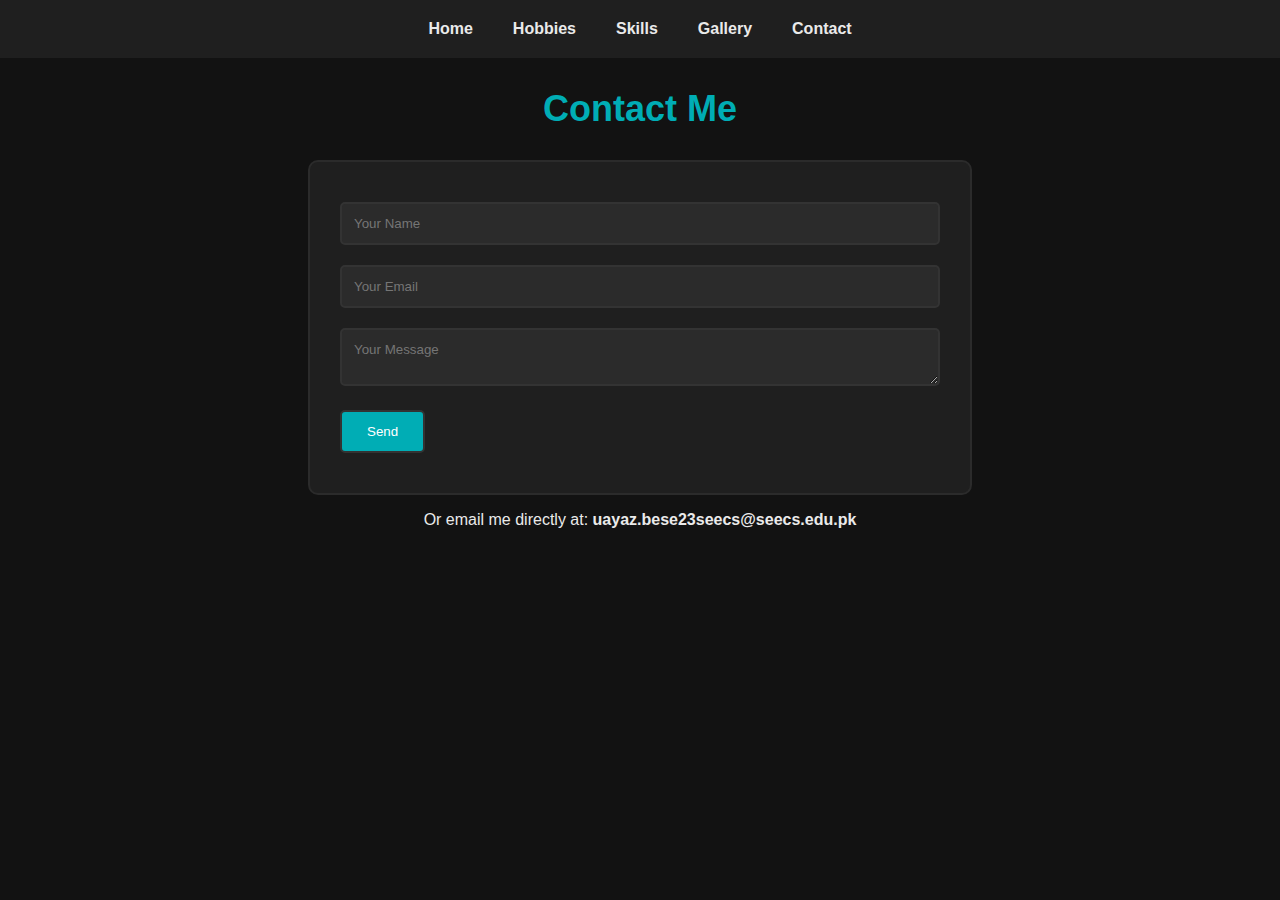
<file: lab-3-portfolio/contact.html>
<!DOCTYPE html>
<html>
<head>
  <meta charset="UTF-8">
  <title>Contact</title>
  <link rel="stylesheet" href="./css/style.css">
</head>
<body>
  <nav>
    <a href="/lab-3-portfolio/index.html">Home</a>
    <a href="/lab-3-portfolio/hobbies.html">Hobbies</a>
    <a href="/lab-3-portfolio/skills.html">Skills</a>
    <a href="/lab-3-portfolio/gallery.html">Gallery</a>
    <a href="/lab-3-portfolio/contact.html">Contact</a>
  </nav>

  <h1>Contact Me</h1>
  <form>
    <input type="text" name="name" placeholder="Your Name">
    <input type="email" name="email" placeholder="Your Email">
    <textarea name="message" placeholder="Your Message"></textarea>
    <input type="submit" value="Send">
  </form>

  <p style="text-align: center;">Or email me directly at: <strong>uayaz.bese23seecs@seecs.edu.pk</strong></p>
</body>
</html>
</file>
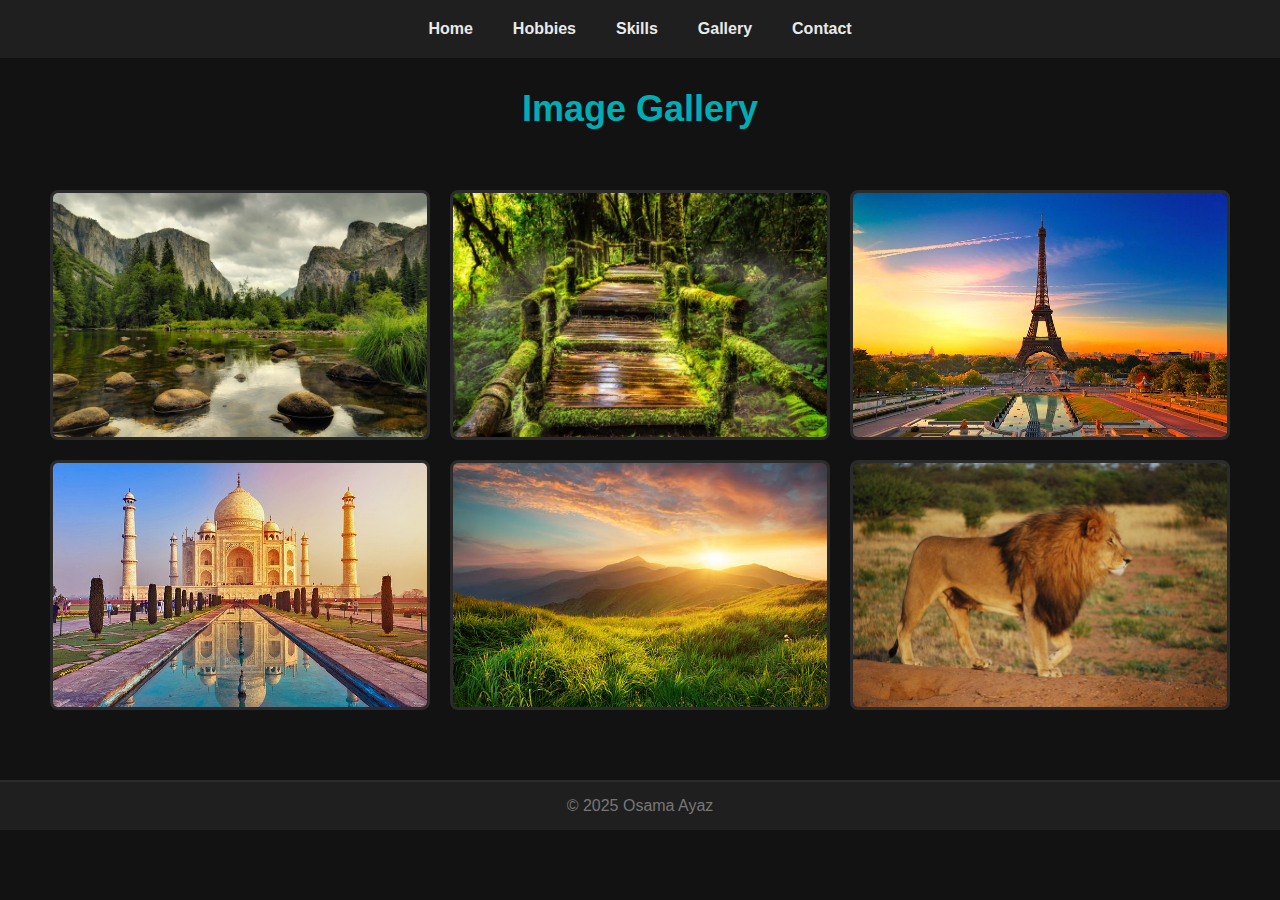
<file: lab-3-portfolio/gallery.html>
<!DOCTYPE html>
<html>
<head>
  <meta charset="UTF-8">
  <title>Gallery</title>
  <link rel="stylesheet" href="./css/style.css">
</head>
<body>
  <nav>
    <a href="/portfolio/index.html">Home</a>
    <a href="/portfolio/hobbies.html">Hobbies</a>
    <a href="/portfolio/skills.html">Skills</a>
    <a href="/portfolio/gallery.html">Gallery</a>
    <a href="/portfolio/contact.html">Contact</a>
  </nav>

  <h1>Image Gallery</h1>
  <div class="gallery">
    <img src="/portfolio/images/photo-1.jpg" alt="Gallery Image 1">
    <img src="/portfolio/images/photo-2.jpg" alt="Gallery Image 2">
    <img src="/portfolio/images/photo-3.jpg" alt="Gallery Image 3">
    <img src="/portfolio/images/photo-4.jpg" alt="Gallery Image 4">
    <img src="/portfolio/images/photo-5.jpg" alt="Gallery Image 5">
    <img src="/portfolio/images/photo-6.jpg" alt="Gallery Image 6">
  </div>
  
  <footer>
    © 2025 Osama Ayaz
  </footer>
</body>
</html>
</file>
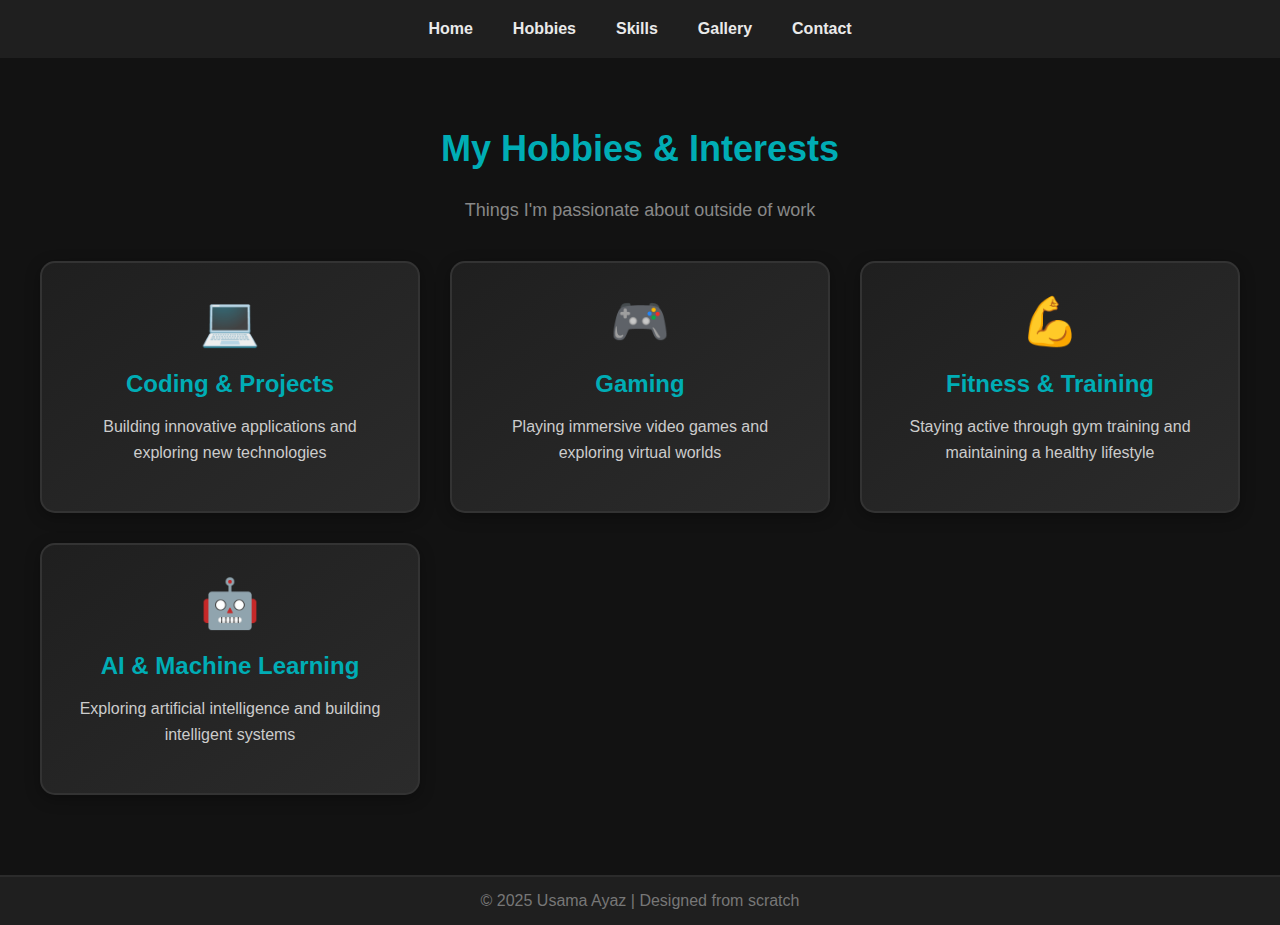
<file: lab-3-portfolio/hobbies.html>
<!DOCTYPE html>
<html>
<head>
  <meta charset="UTF-8">
  <title>Hobbies</title>
  <link rel="stylesheet" href="./css/style.css">
</head>
<body>
  <nav>
    <a href="/lab-3-portfolio/index.html">Home</a>
    <a href="/lab-3-portfolio/hobbies.html">Hobbies</a>
    <a href="/lab-3-portfolio/skills.html">Skills</a>
    <a href="/lab-3-portfolio/gallery.html">Gallery</a>
    <a href="/lab-3-portfolio/contact.html">Contact</a>
  </nav>

  <section class="hobbies-section">
    <h1>My Hobbies & Interests</h1>
    <p class="section-description">Things I'm passionate about outside of work</p>
    
    <div class="hobby-grid">
      <div class="hobby-card">
        <div class="hobby-icon">💻</div>
        <h3>Coding & Projects</h3>
        <p>Building innovative applications and exploring new technologies</p>
      </div>
      
      <div class="hobby-card">
        <div class="hobby-icon">🎮</div>
        <h3>Gaming</h3>
        <p>Playing immersive video games and exploring virtual worlds</p>
      </div>
      
      <div class="hobby-card">
        <div class="hobby-icon">💪</div>
        <h3>Fitness & Training</h3>
        <p>Staying active through gym training and maintaining a healthy lifestyle</p>
      </div>
      
      <div class="hobby-card">
        <div class="hobby-icon">🤖</div>
        <h3>AI & Machine Learning</h3>
        <p>Exploring artificial intelligence and building intelligent systems</p>
      </div>
    </div>
  </section>

  <footer>
    © 2025 Usama Ayaz | Designed from scratch
  </footer>
</body>
</html>
</file>
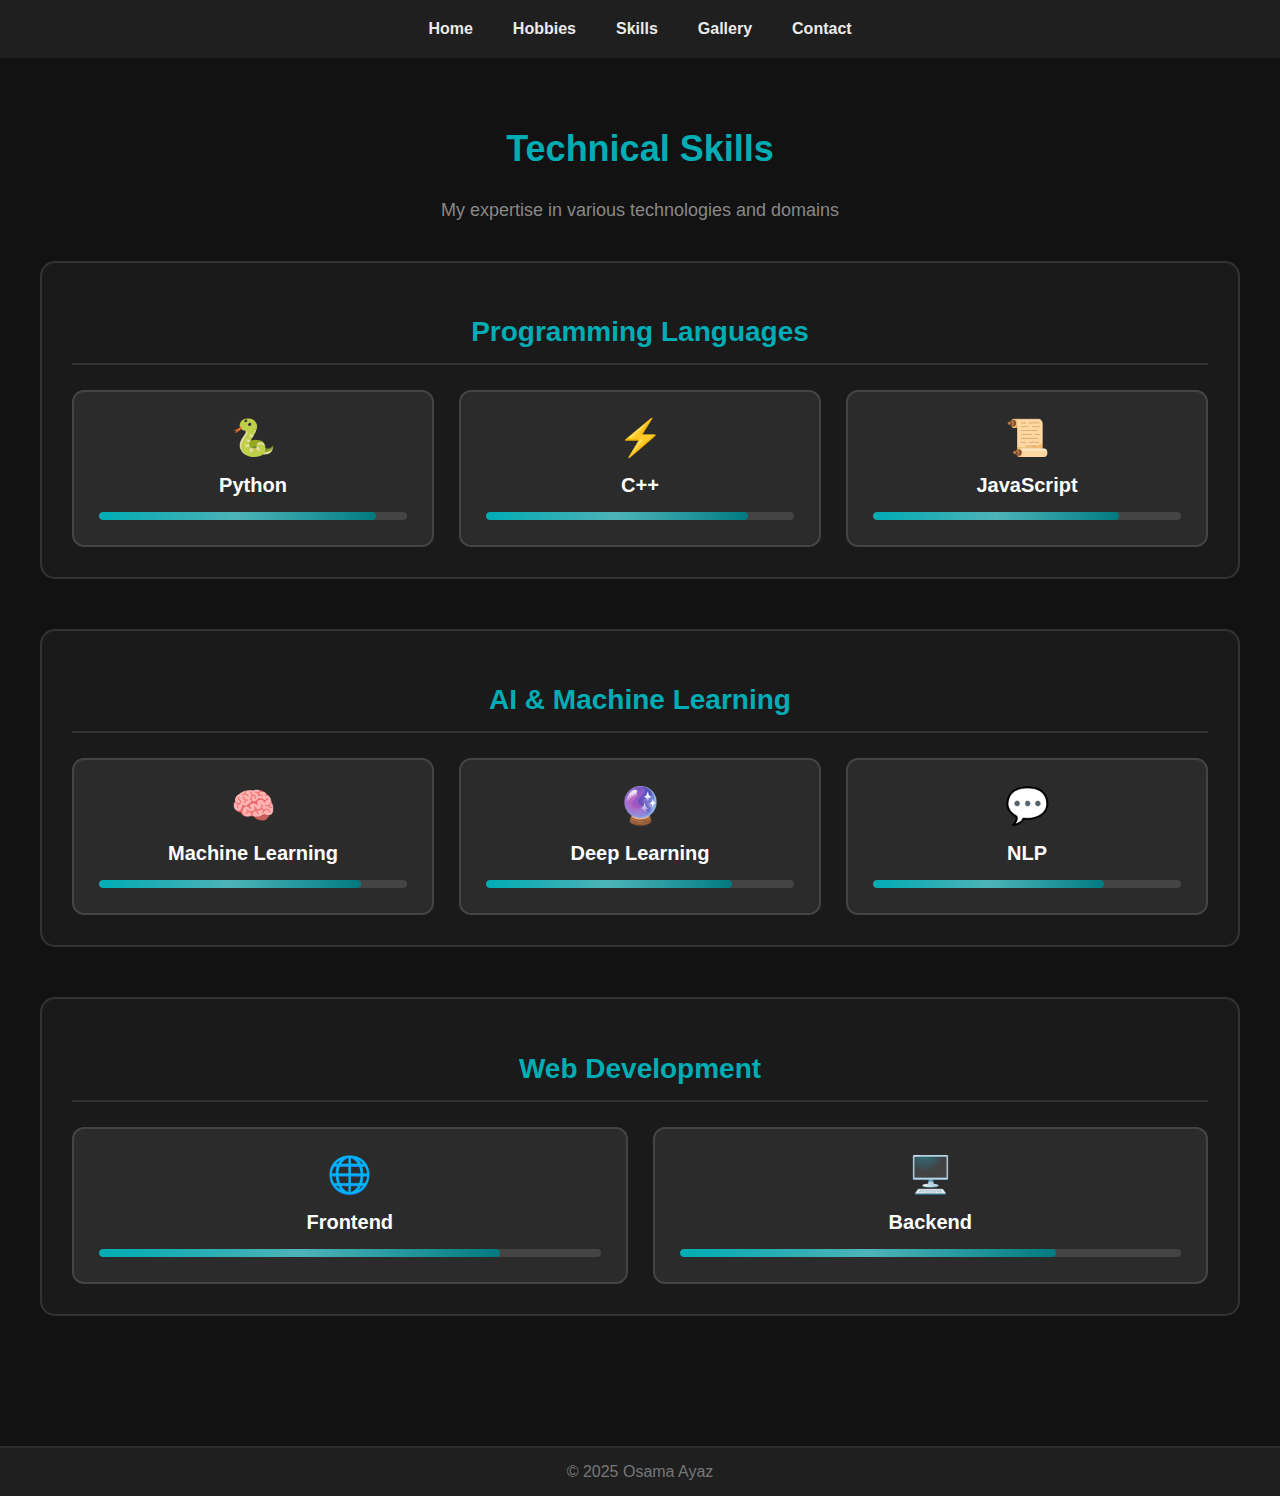
<file: lab-3-portfolio/skills.html>
<!DOCTYPE html>
<html>
<head>
  <meta charset="UTF-8">
  <title>Skills</title>
  <link rel="stylesheet" href="./css/style.css">
</head>
<body>
  <nav>
    <a href="/portfolio/index.html">Home</a>
    <a href="/portfolio/hobbies.html">Hobbies</a>
    <a href="/portfolio/skills.html">Skills</a>
    <a href="/portfolio/gallery.html">Gallery</a>
    <a href="/portfolio/contact.html">Contact</a>
  </nav>

  <section class="skills-section">
    <h1>Technical Skills</h1>
    <p class="section-description">My expertise in various technologies and domains</p>
    
    <div class="skills-container">
      <div class="skill-category">
        <h2>Programming Languages</h2>
        <div class="skills-grid">
          <div class="skill-item">
            <div class="skill-icon">🐍</div>
            <h3>Python</h3>
            <div class="skill-bar">
              <div class="skill-progress" style="width: 90%"></div>
            </div>
          </div>
          
          <div class="skill-item">
            <div class="skill-icon">⚡</div>
            <h3>C++</h3>
            <div class="skill-bar">
              <div class="skill-progress" style="width: 85%"></div>
            </div>
          </div>
          
          <div class="skill-item">
            <div class="skill-icon">📜</div>
            <h3>JavaScript</h3>
            <div class="skill-bar">
              <div class="skill-progress" style="width: 80%"></div>
            </div>
          </div>
        </div>
      </div>
      
      <div class="skill-category">
        <h2>AI & Machine Learning</h2>
        <div class="skills-grid">
          <div class="skill-item">
            <div class="skill-icon">🧠</div>
            <h3>Machine Learning</h3>
            <div class="skill-bar">
              <div class="skill-progress" style="width: 85%"></div>
            </div>
          </div>
          
          <div class="skill-item">
            <div class="skill-icon">🔮</div>
            <h3>Deep Learning</h3>
            <div class="skill-bar">
              <div class="skill-progress" style="width: 80%"></div>
            </div>
          </div>
          
          <div class="skill-item">
            <div class="skill-icon">💬</div>
            <h3>NLP</h3>
            <div class="skill-bar">
              <div class="skill-progress" style="width: 75%"></div>
            </div>
          </div>
        </div>
      </div>
      
      <div class="skill-category">
        <h2>Web Development</h2>
        <div class="skills-grid">
          <div class="skill-item">
            <div class="skill-icon">🌐</div>
            <h3>Frontend</h3>
            <div class="skill-bar">
              <div class="skill-progress" style="width: 80%"></div>
            </div>
          </div>
          
          <div class="skill-item">
            <div class="skill-icon">🖥️</div>
            <h3>Backend</h3>
            <div class="skill-bar">
              <div class="skill-progress" style="width: 75%"></div>
            </div>
          </div>
        </div>
      </div>
    </div>
  </section>

  <footer>
    © 2025 Osama Ayaz
  </footer>
</body>
</html>
</file>
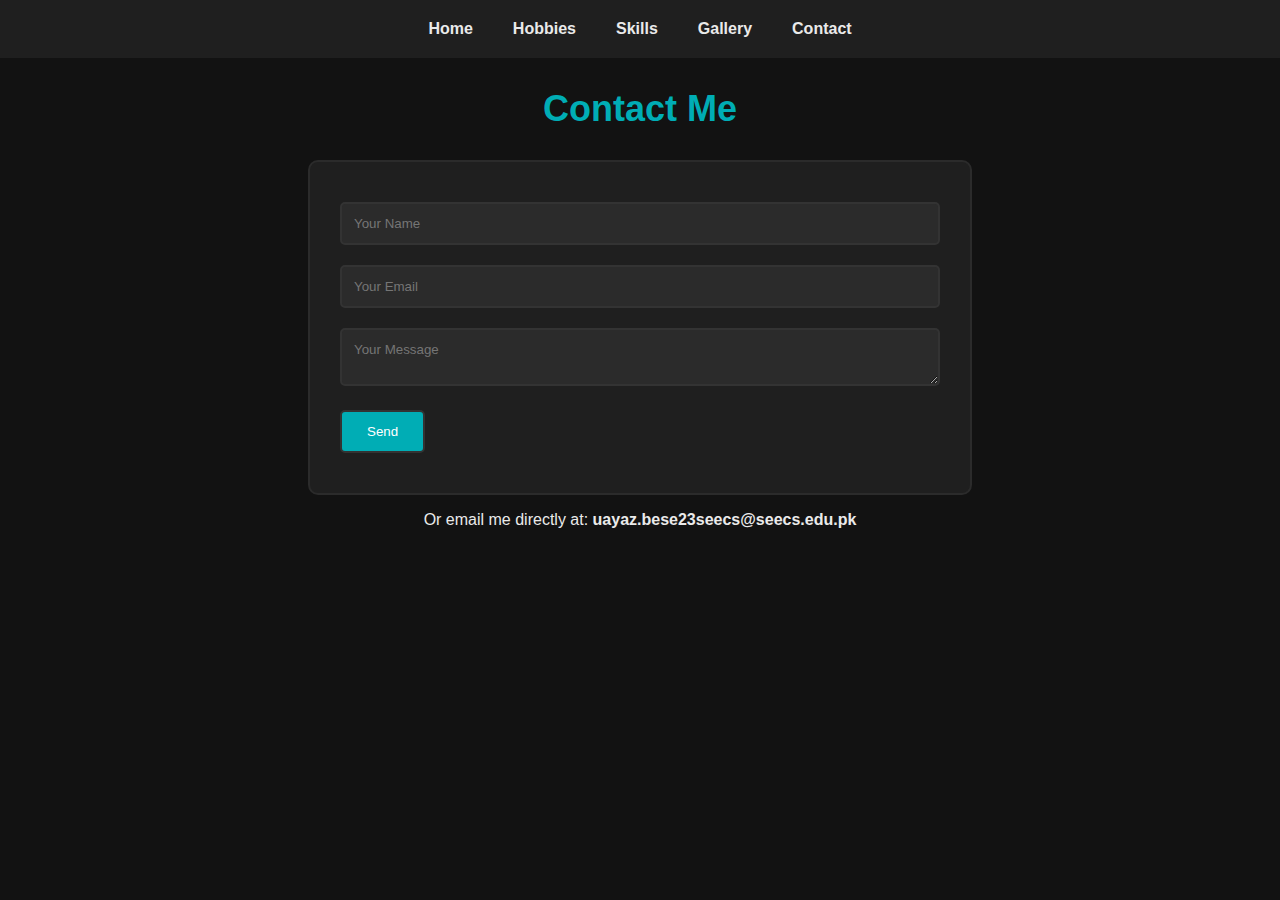
<file: portfolio/contact.html>
<!DOCTYPE html>
<html>
<head>
  <meta charset="UTF-8">
  <title>Contact</title>
  <link rel="stylesheet" href="./css/style.css">
</head>
<body>
  <nav>
    <a href="/portfolio/index.html">Home</a>
    <a href="/portfolio/hobbies.html">Hobbies</a>
    <a href="/portfolio/skills.html">Skills</a>
    <a href="/portfolio/gallery.html">Gallery</a>
    <a href="/portfolio/contact.html">Contact</a>
  </nav>

  <h1>Contact Me</h1>
  <form>
    <input type="text" name="name" placeholder="Your Name">
    <input type="email" name="email" placeholder="Your Email">
    <textarea name="message" placeholder="Your Message"></textarea>
    <input type="submit" value="Send">
  </form>

  <p style="text-align: center;">Or email me directly at: <strong>uayaz.bese23seecs@seecs.edu.pk</strong></p>
</body>
</html>
</file>
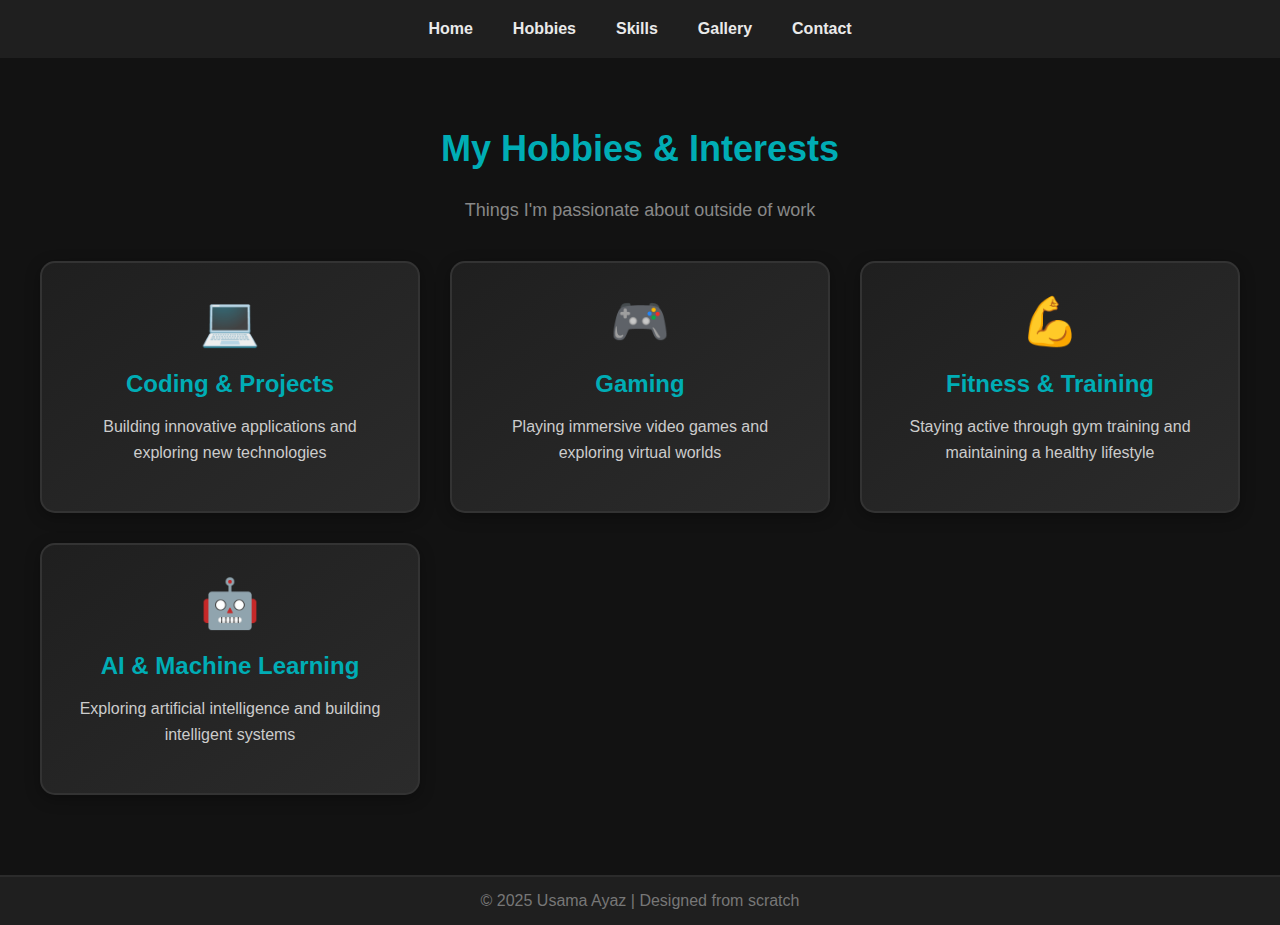
<file: portfolio/hobbies.html>
<!DOCTYPE html>
<html>
<head>
  <meta charset="UTF-8">
  <title>Hobbies</title>
  <link rel="stylesheet" href="./css/style.css">
</head>
<body>
  <nav>
    <a href="/portfolio/index.html">Home</a>
    <a href="/portfolio/hobbies.html">Hobbies</a>
    <a href="/portfolio/skills.html">Skills</a>
    <a href="/portfolio/gallery.html">Gallery</a>
    <a href="/portfolio/contact.html">Contact</a>
  </nav>

  <section class="hobbies-section">
    <h1>My Hobbies & Interests</h1>
    <p class="section-description">Things I'm passionate about outside of work</p>
    
    <div class="hobby-grid">
      <div class="hobby-card">
        <div class="hobby-icon">💻</div>
        <h3>Coding & Projects</h3>
        <p>Building innovative applications and exploring new technologies</p>
      </div>
      
      <div class="hobby-card">
        <div class="hobby-icon">🎮</div>
        <h3>Gaming</h3>
        <p>Playing immersive video games and exploring virtual worlds</p>
      </div>
      
      <div class="hobby-card">
        <div class="hobby-icon">💪</div>
        <h3>Fitness & Training</h3>
        <p>Staying active through gym training and maintaining a healthy lifestyle</p>
      </div>
      
      <div class="hobby-card">
        <div class="hobby-icon">🤖</div>
        <h3>AI & Machine Learning</h3>
        <p>Exploring artificial intelligence and building intelligent systems</p>
      </div>
    </div>
  </section>

  <footer>
    © 2025 Usama Ayaz | Designed from scratch
  </footer>
</body>
</html>
</file>
<file: lab-3-portfolio/css/style.css>
/* ...existing code... */
body {
      margin: 0;
      font-family: 'Segoe UI', Arial, sans-serif;
      background: #121212;
      color: #EAEAEA;
}

/* Navigation Bar */
nav {
    display: flex;
    justify-content: center;
    background: #1f1f1f;
    padding: 15px 0;
    position: sticky;
    top: 0;
    z-index: 1000;
}

nav a {
    float: left;
    margin: 0 20px;
    text-decoration: none;
    color: #EAEAEA;
    font-weight: bold;
    position: relative;
    padding: 5px 0;
    transition: color 0.3s;
}

nav a::after {
    content: '';
    position: absolute;
    width: 0%;
    height: 2px;
    background: #EAEAEA;
    left: 0;
    bottom: 0;
    transition: 0.3s;
}

nav a:hover::after {
    width: 100%;
}

nav a:hover { color: #EAEAEA; }

/* Clear float after navigation */
nav::after {
    content: "";
    display: table;
    clear: both;
}

/* Hero Section */
.hero {
    height: 100vh;
    display: flex;
    flex-direction: column;
    justify-content: center;
    align-items: center;
    background: linear-gradient(rgba(0,0,0,0.7), rgba(0,0,0,0.7)), 
                url('hero-bg.jpg') center/cover no-repeat;
    text-align: center;
    clear: both;
}

.hero h1 {
    font-size: 60px;
    margin: 0;
    color: #EAEAEA;
}

.hero p {
    font-size: 22px;
    max-width: 600px;
}

.btn {
    margin-top: 20px;
    padding: 12px 25px;
    border: none;
    background: #00adb5;
    color: #fff;
    font-size: 16px;
    border-radius: 5px;
    cursor: pointer;
    transition: 0.3s;
}

.btn:hover {
    background: #007a80;
    transform: translateY(-3px);
}

/* Section Styling */
section {
    padding: 60px 20px;
    text-align: center;
    clear: both;
}

section h2 {
    font-size: 32px;
    margin-bottom: 20px;
    color: #00adb5;
}

/* Consistent heading styles */
h1 {
    font-size: 36px;
    text-align: center;
    color: #00adb5;
    margin: 30px 0;
    font-family: 'Segoe UI', Arial, sans-serif;
}

.cards {
    display: flex;
    flex-wrap: wrap;
    justify-content: center;
    gap: 20px;
}

.card {
    background: #1f1f1f;
    padding: 20px;
    border-radius: 10px;
    border: 2px solid #2b2b2b;
    width: 250px;
    transition: 0.3s;
    font-family: 'Segoe UI', Arial, sans-serif;
    box-sizing: border-box;
}

.card:hover {
    transform: translateY(-5px);
    background: #2b2b2b;
    border-color: #00adb5;
}

/* Gallery Styling with Float */
.gallery {
    max-width: 1200px;
    margin: 0 auto;
    padding: 20px;
    overflow: hidden; /* Contains floated elements */
}

.gallery img {
    float: left;
    width: calc(33.333% - 20px);
    height: 250px;
    margin: 10px;
    border: 3px solid #2b2b2b;
    border-radius: 8px;
    transition: all 0.3s ease;
    box-sizing: border-box;
    object-fit: cover;
    object-position: center;
}

.gallery img:hover {
    border-color: #00adb5;
    transform: scale(1.05);
    box-shadow: 0 8px 25px rgba(0, 173, 181, 0.3);
}

/* Clear float after every 3rd image for proper wrapping */
.gallery img:nth-child(3n) {
    margin-right: 10px;
}

.gallery img:nth-child(3n+1) {
    clear: left;
}

/* Clear float after gallery */
.gallery::after {
    content: "";
    display: table;
    clear: both;
}

/* Form Styling */
form {
    max-width: 600px;
    margin: 0 auto;
    padding: 30px;
    background: #1f1f1f;
    border-radius: 10px;
    border: 2px solid #2b2b2b;
}

form input, form textarea {
    width: 100%;
    padding: 12px;
    margin: 10px 0;
    background: #2b2b2b;
    border: 2px solid #333;
    border-radius: 5px;
    color: #EAEAEA;
    font-family: 'Segoe UI', Arial, sans-serif;
    box-sizing: border-box;
}

form input[type="submit"] {
    background: #00adb5;
    color: white;
    cursor: pointer;
    transition: 0.3s;
    width: auto;
    padding: 12px 25px;
}

form input[type="submit"]:hover {
    background: #007a80;
}

/* Footer */
footer {
    background: #1f1f1f;
    text-align: center;
    padding: 15px;
    margin-top: 40px;
    color: #777;
    border-top: 2px solid #2b2b2b;
    clear: both;
}

.hobbies {
    justify-content: center;
    display: flex;
    flex-direction: column;
    align-items: center;
    margin-top: 70px;
    clear: both;
}

/* Hobbies Page Styling */
.hobbies-section {
    padding: 40px 20px;
    max-width: 1200px;
    margin: 0 auto;
    clear: both;
}

.section-description {
    text-align: center;
    font-size: 18px;
    color: #888;
    margin-bottom: 40px;
    max-width: 600px;
    margin-left: auto;
    margin-right: auto;
}

.hobby-grid {
    display: grid;
    grid-template-columns: repeat(auto-fit, minmax(280px, 1fr));
    gap: 30px;
    margin-top: 40px;
}

.hobby-card {
    background: linear-gradient(145deg, #1f1f1f, #2b2b2b);
    padding: 30px;
    border-radius: 15px;
    border: 2px solid #333;
    text-align: center;
    transition: all 0.3s ease;
    box-shadow: 0 4px 15px rgba(0, 0, 0, 0.3);
}

.hobby-card:hover {
    transform: translateY(-8px);
    border-color: #00adb5;
    box-shadow: 0 8px 25px rgba(0, 173, 181, 0.3);
}

.hobby-icon {
    font-size: 48px;
    margin-bottom: 20px;
}

.hobby-card h3 {
    color: #00adb5;
    font-size: 24px;
    margin: 15px 0;
}

.hobby-card p {
    color: #ccc;
    line-height: 1.6;
    font-size: 16px;
}

/* Skills Page Styling */
.skills-section {
    padding: 40px 20px;
    max-width: 1200px;
    margin: 0 auto;
    clear: both;
}

.skills-container {
    margin-top: 40px;
}

.skill-category {
    margin-bottom: 50px;
    background: #1a1a1a;
    padding: 30px;
    border-radius: 15px;
    border: 2px solid #333;
}

.skill-category h2 {
    color: #00adb5;
    font-size: 28px;
    margin-bottom: 25px;
    text-align: center;
    border-bottom: 2px solid #333;
    padding-bottom: 15px;
}

.skills-grid {
    display: grid;
    grid-template-columns: repeat(auto-fit, minmax(250px, 1fr));
    gap: 25px;
}

.skill-item {
    background: #2b2b2b;
    padding: 25px;
    border-radius: 12px;
    border: 2px solid #444;
    transition: all 0.3s ease;
    text-align: center;
}

.skill-item:hover {
    transform: translateY(-5px);
    border-color: #00adb5;
    box-shadow: 0 6px 20px rgba(0, 173, 181, 0.2);
}

.skill-icon {
    font-size: 36px;
    margin-bottom: 15px;
}

.skill-item h3 {
    color: #fff;
    font-size: 20px;
    margin: 15px 0;
}

.skill-bar {
    width: 100%;
    height: 8px;
    background: #444;
    border-radius: 4px;
    margin-top: 15px;
    overflow: hidden;
}

.skill-progress {
    height: 100%;
    background: linear-gradient(90deg, #00adb5, #007a80);
    border-radius: 4px;
    transition: width 0.8s ease;
    position: relative;
}

.skill-progress::after {
    content: '';
    position: absolute;
    top: 0;
    left: 0;
    right: 0;
    bottom: 0;
    background: linear-gradient(90deg, transparent, rgba(255,255,255,0.3), transparent);
    animation: shimmer 2s infinite;
}

@keyframes shimmer {
    0% { transform: translateX(-100%); }
    100% { transform: translateX(100%); }
}

/* About section with side-by-side content */
.about-content {
    max-width: 1200px;
    margin: 0 auto;
    overflow: hidden; /* Contains floated elements */
}

.about-text {
    float: left;
    width: 60%;
    padding: 20px;
    box-sizing: border-box;
}

.about-image {
    float: right;
    width: 35%;
    padding: 20px;
    box-sizing: border-box;
}

.about-image img {
    width: 100%;
    border-radius: 10px;
    border: 3px solid #2b2b2b;
}

/* Clear float after about content */
.about-content::after {
    content: "";
    display: table;
    clear: both;
}

/* Responsive design considerations */
@media (max-width: 768px) {
    .gallery img {
        width: calc(50% - 20px);
        height: 200px;
        margin: 10px;
    }
    
    .gallery img:nth-child(3n) {
        margin-right: 10px;
        clear: none;
    }
    
    .gallery img:nth-child(2n+1) {
        clear: left;
    }
    
    .gallery img:nth-child(3n+1) {
        clear: none;
    }
    
    nav a {
        float: none;
        display: block;
        text-align: center;
        margin: 5px 0;
    }
    
    .about-text, .about-image {
        float: none;
        width: 100%;
    }
}

@media (max-width: 480px) {
    .gallery img {
        width: calc(100% - 20px);
        height: 250px;
        margin: 10px;
        clear: both;
    }
    
    .gallery img:nth-child(n) {
        clear: both;
        margin-right: 10px;
    }
}
</file>
<file: portfolio/css/style.css>
/* ...existing code... */
body {
      margin: 0;
      font-family: 'Segoe UI', Arial, sans-serif;
      background: #121212;
      color: #EAEAEA;
}

/* Navigation Bar */
nav {
    display: flex;
    justify-content: center;
    background: #1f1f1f;
    padding: 15px 0;
    position: sticky;
    top: 0;
    z-index: 1000;
}

nav a {
    float: left;
    margin: 0 20px;
    text-decoration: none;
    color: #EAEAEA;
    font-weight: bold;
    position: relative;
    padding: 5px 0;
    transition: color 0.3s;
}

nav a::after {
    content: '';
    position: absolute;
    width: 0%;
    height: 2px;
    background: #EAEAEA;
    left: 0;
    bottom: 0;
    transition: 0.3s;
}

nav a:hover::after {
    width: 100%;
}

nav a:hover { color: #EAEAEA; }

/* Clear float after navigation */
nav::after {
    content: "";
    display: table;
    clear: both;
}

/* Hero Section */
.hero {
    height: 100vh;
    display: flex;
    flex-direction: column;
    justify-content: center;
    align-items: center;
    background: linear-gradient(rgba(0,0,0,0.7), rgba(0,0,0,0.7)), 
                url('hero-bg.jpg') center/cover no-repeat;
    text-align: center;
    clear: both;
}

.hero h1 {
    font-size: 60px;
    margin: 0;
    color: #EAEAEA;
}

.hero p {
    font-size: 22px;
    max-width: 600px;
}

.btn {
    margin-top: 20px;
    padding: 12px 25px;
    border: none;
    background: #00adb5;
    color: #fff;
    font-size: 16px;
    border-radius: 5px;
    cursor: pointer;
    transition: 0.3s;
}

.btn:hover {
    background: #007a80;
    transform: translateY(-3px);
}

/* Section Styling */
section {
    padding: 60px 20px;
    text-align: center;
    clear: both;
}

section h2 {
    font-size: 32px;
    margin-bottom: 20px;
    color: #00adb5;
}

/* Consistent heading styles */
h1 {
    font-size: 36px;
    text-align: center;
    color: #00adb5;
    margin: 30px 0;
    font-family: 'Segoe UI', Arial, sans-serif;
}

.cards {
    display: flex;
    flex-wrap: wrap;
    justify-content: center;
    gap: 20px;
}

.card {
    background: #1f1f1f;
    padding: 20px;
    border-radius: 10px;
    border: 2px solid #2b2b2b;
    width: 250px;
    transition: 0.3s;
    font-family: 'Segoe UI', Arial, sans-serif;
    box-sizing: border-box;
}

.card:hover {
    transform: translateY(-5px);
    background: #2b2b2b;
    border-color: #00adb5;
}

/* Gallery Styling with Float */
.gallery {
    max-width: 1200px;
    margin: 0 auto;
    padding: 20px;
    overflow: hidden; /* Contains floated elements */
}

.gallery img {
    float: left;
    width: calc(33.333% - 20px);
    height: 250px;
    margin: 10px;
    border: 3px solid #2b2b2b;
    border-radius: 8px;
    transition: all 0.3s ease;
    box-sizing: border-box;
    object-fit: cover;
    object-position: center;
}

.gallery img:hover {
    border-color: #00adb5;
    transform: scale(1.05);
    box-shadow: 0 8px 25px rgba(0, 173, 181, 0.3);
}

/* Clear float after every 3rd image for proper wrapping */
.gallery img:nth-child(3n) {
    margin-right: 10px;
}

.gallery img:nth-child(3n+1) {
    clear: left;
}

/* Clear float after gallery */
.gallery::after {
    content: "";
    display: table;
    clear: both;
}

/* Form Styling */
form {
    max-width: 600px;
    margin: 0 auto;
    padding: 30px;
    background: #1f1f1f;
    border-radius: 10px;
    border: 2px solid #2b2b2b;
}

form input, form textarea {
    width: 100%;
    padding: 12px;
    margin: 10px 0;
    background: #2b2b2b;
    border: 2px solid #333;
    border-radius: 5px;
    color: #EAEAEA;
    font-family: 'Segoe UI', Arial, sans-serif;
    box-sizing: border-box;
}

form input[type="submit"] {
    background: #00adb5;
    color: white;
    cursor: pointer;
    transition: 0.3s;
    width: auto;
    padding: 12px 25px;
}

form input[type="submit"]:hover {
    background: #007a80;
}

/* Footer */
footer {
    background: #1f1f1f;
    text-align: center;
    padding: 15px;
    margin-top: 40px;
    color: #777;
    border-top: 2px solid #2b2b2b;
    clear: both;
}

.hobbies {
    justify-content: center;
    display: flex;
    flex-direction: column;
    align-items: center;
    margin-top: 70px;
    clear: both;
}

/* Hobbies Page Styling */
.hobbies-section {
    padding: 40px 20px;
    max-width: 1200px;
    margin: 0 auto;
    clear: both;
}

.section-description {
    text-align: center;
    font-size: 18px;
    color: #888;
    margin-bottom: 40px;
    max-width: 600px;
    margin-left: auto;
    margin-right: auto;
}

.hobby-grid {
    display: grid;
    grid-template-columns: repeat(auto-fit, minmax(280px, 1fr));
    gap: 30px;
    margin-top: 40px;
}

.hobby-card {
    background: linear-gradient(145deg, #1f1f1f, #2b2b2b);
    padding: 30px;
    border-radius: 15px;
    border: 2px solid #333;
    text-align: center;
    transition: all 0.3s ease;
    box-shadow: 0 4px 15px rgba(0, 0, 0, 0.3);
}

.hobby-card:hover {
    transform: translateY(-8px);
    border-color: #00adb5;
    box-shadow: 0 8px 25px rgba(0, 173, 181, 0.3);
}

.hobby-icon {
    font-size: 48px;
    margin-bottom: 20px;
}

.hobby-card h3 {
    color: #00adb5;
    font-size: 24px;
    margin: 15px 0;
}

.hobby-card p {
    color: #ccc;
    line-height: 1.6;
    font-size: 16px;
}

/* Skills Page Styling */
.skills-section {
    padding: 40px 20px;
    max-width: 1200px;
    margin: 0 auto;
    clear: both;
}

.skills-container {
    margin-top: 40px;
}

.skill-category {
    margin-bottom: 50px;
    background: #1a1a1a;
    padding: 30px;
    border-radius: 15px;
    border: 2px solid #333;
}

.skill-category h2 {
    color: #00adb5;
    font-size: 28px;
    margin-bottom: 25px;
    text-align: center;
    border-bottom: 2px solid #333;
    padding-bottom: 15px;
}

.skills-grid {
    display: grid;
    grid-template-columns: repeat(auto-fit, minmax(250px, 1fr));
    gap: 25px;
}

.skill-item {
    background: #2b2b2b;
    padding: 25px;
    border-radius: 12px;
    border: 2px solid #444;
    transition: all 0.3s ease;
    text-align: center;
}

.skill-item:hover {
    transform: translateY(-5px);
    border-color: #00adb5;
    box-shadow: 0 6px 20px rgba(0, 173, 181, 0.2);
}

.skill-icon {
    font-size: 36px;
    margin-bottom: 15px;
}

.skill-item h3 {
    color: #fff;
    font-size: 20px;
    margin: 15px 0;
}

.skill-bar {
    width: 100%;
    height: 8px;
    background: #444;
    border-radius: 4px;
    margin-top: 15px;
    overflow: hidden;
}

.skill-progress {
    height: 100%;
    background: linear-gradient(90deg, #00adb5, #007a80);
    border-radius: 4px;
    transition: width 0.8s ease;
    position: relative;
}

.skill-progress::after {
    content: '';
    position: absolute;
    top: 0;
    left: 0;
    right: 0;
    bottom: 0;
    background: linear-gradient(90deg, transparent, rgba(255,255,255,0.3), transparent);
    animation: shimmer 2s infinite;
}

@keyframes shimmer {
    0% { transform: translateX(-100%); }
    100% { transform: translateX(100%); }
}

/* About section with side-by-side content */
.about-content {
    max-width: 1200px;
    margin: 0 auto;
    overflow: hidden; /* Contains floated elements */
}

.about-text {
    float: left;
    width: 60%;
    padding: 20px;
    box-sizing: border-box;
}

.about-image {
    float: right;
    width: 35%;
    padding: 20px;
    box-sizing: border-box;
}

.about-image img {
    width: 100%;
    border-radius: 10px;
    border: 3px solid #2b2b2b;
}

/* Clear float after about content */
.about-content::after {
    content: "";
    display: table;
    clear: both;
}

/* Responsive design considerations */
@media (max-width: 768px) {
    .gallery img {
        width: calc(50% - 20px);
        height: 200px;
        margin: 10px;
    }
    
    .gallery img:nth-child(3n) {
        margin-right: 10px;
        clear: none;
    }
    
    .gallery img:nth-child(2n+1) {
        clear: left;
    }
    
    .gallery img:nth-child(3n+1) {
        clear: none;
    }
    
    nav a {
        float: none;
        display: block;
        text-align: center;
        margin: 5px 0;
    }
    
    .about-text, .about-image {
        float: none;
        width: 100%;
    }
}

@media (max-width: 480px) {
    .gallery img {
        width: calc(100% - 20px);
        height: 250px;
        margin: 10px;
        clear: both;
    }
    
    .gallery img:nth-child(n) {
        clear: both;
        margin-right: 10px;
    }
}
</file>
